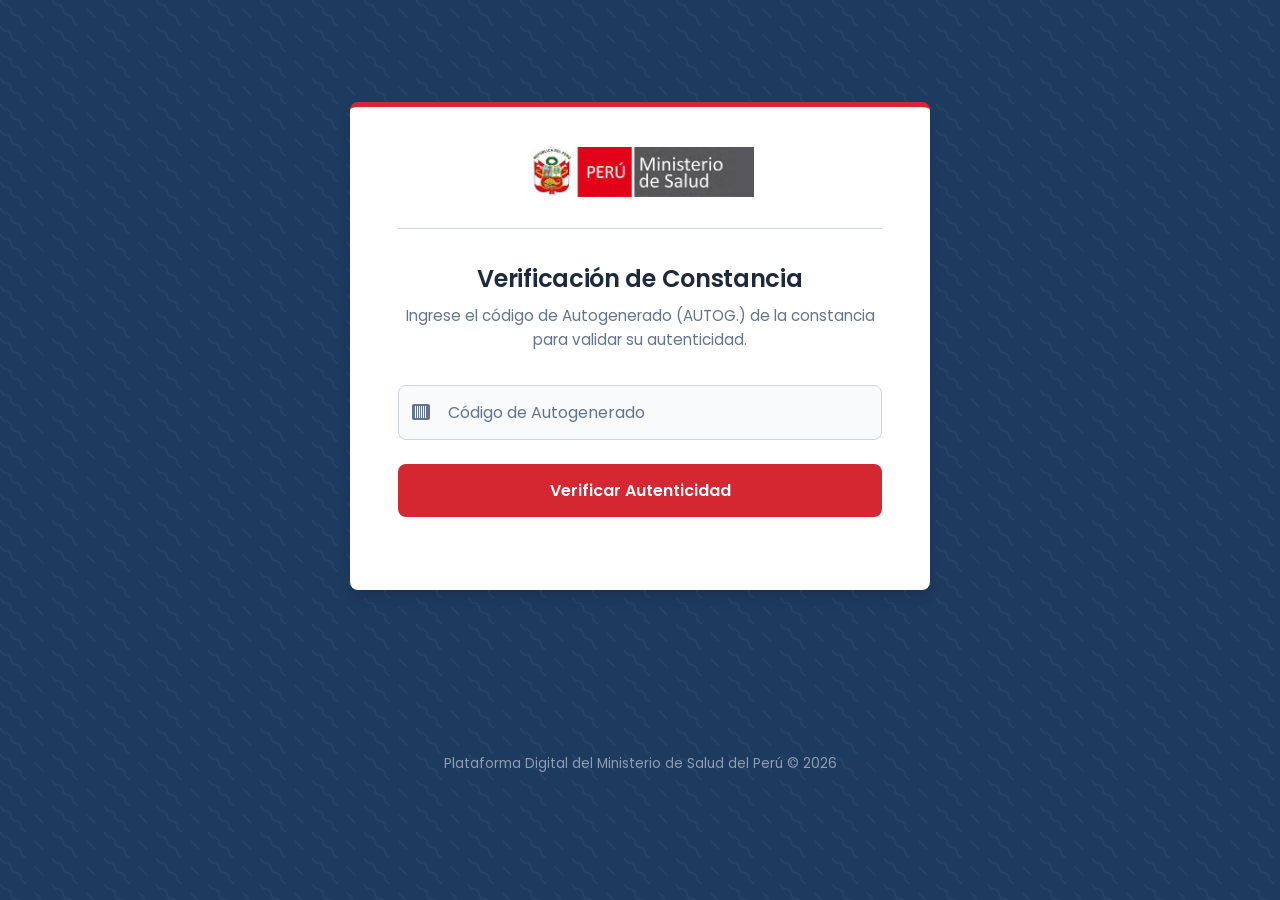
<file: index.html>
<!DOCTYPE html>
<html lang="es">
<head>
    <meta charset="UTF-8">
    <meta name="viewport" content="width=device-width, initial-scale=1.0">
    <title>Verificación de Constancia - Plataforma Oficial</title>
    <link rel="stylesheet" href="verificador.css">
    <link rel="preconnect" href="https://fonts.googleapis.com">
    <link rel="preconnect" href="https://fonts.gstatic.com" crossorigin>
    <link href="https://fonts.googleapis.com/css2?family=Poppins:wght@300;400;500;600;700&display=swap" rel="stylesheet">
    <link rel="icon" href="favicon.png" type="image/png">
    <link rel="stylesheet" href="https://cdn.jsdelivr.net/npm/bootstrap-icons@1.11.3/font/bootstrap-icons.min.css">
</head>
<body>

    <main class="content-wrapper">
        <div class="verification-panel">

            <div id="search-container">
                <div class="logo-header">
                    <img id="logo-img" src="logo_minsa.png" alt="Logo Ministerio de Salud Perú" class="logo-minsa">
                </div>
                <div class="form-content">
                    <h1 id="page-h1">Verificación de Constancia</h1>
                    <p class="subtitle" id="page-subtitle">Ingrese el código de Autogenerado (AUTOG.) de la constancia para validar su autenticidad.</p>

                    <form id="verification-form">
                        <div class="input-group">
                            <svg class="input-icon" xmlns="http://www.w3.org/2000/svg" viewBox="0 0 576 512">
                                <path d="M64 0C28.7 0 0 28.7 0 64V448c0 35.3 28.7 64 64 64H512c35.3 0 64-28.7 64-64V64c0-35.3-28.7-64-64-64H64zM96 64h32V448H96V64zm64 0h32V448h-32V64zm64 0h32V448h-32V64zm64 0h32V448h-32V64zm64 0h32V448h-32V64zm64 0h32V448h-32V64z"/>
                            </svg>
                            <input type="text" id="autog-input" placeholder=" " required autocomplete="off" spellcheck="false">
                            <label for="autog-input">Código de Autogenerado</label>
                        </div>
                        <button type="submit" id="verify-button">
                            <span class="button-text">Verificar Autenticidad</span>
                            <span class="button-loader hidden"></span>
                        </button>
                    </form>
                    <div id="form-error" class="error-message"></div>
                </div>
            </div>

            <div id="results-container" class="hidden"></div>

        </div>
        <footer class="main-footer">
            Plataforma Digital del Ministerio de Salud del Perú &copy; 2026
        </footer>
    </main>

    <script src="verificador.js"></script>
</body>
</html>
</file>
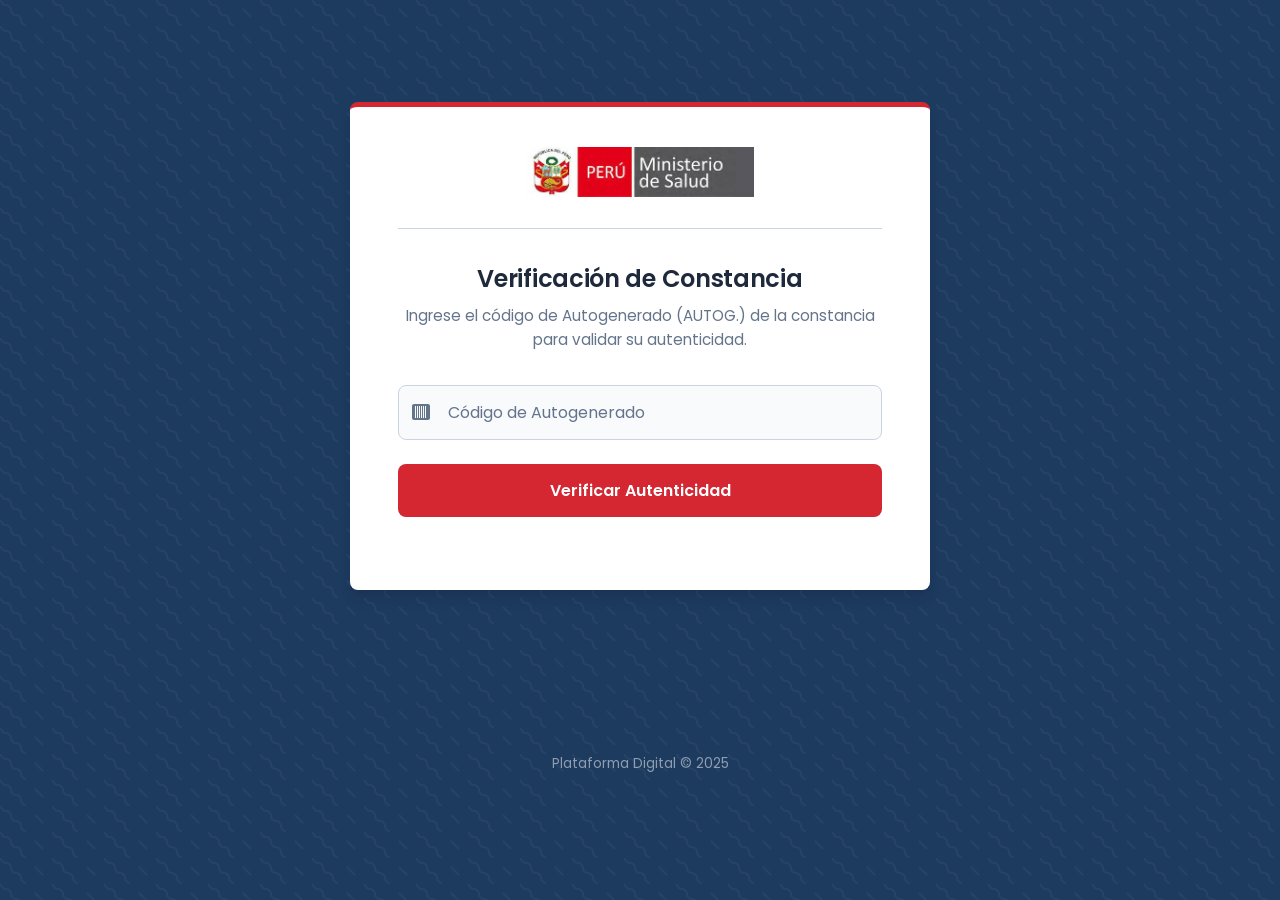
<file: verificador.html>
<!DOCTYPE html>
<html lang="es">
<head>
    <meta charset="UTF-8">
    <meta name="viewport" content="width=device-width, initial-scale=1.0">
    <title>Verificación de Constancia</title>
    <link rel="stylesheet" href="verificador.css">
    <link rel="preconnect" href="https://fonts.googleapis.com">
    <link rel="preconnect" href="https://fonts.gstatic.com" crossorigin>
    <link href="https://fonts.googleapis.com/css2?family=Poppins:wght@300;400;500;600;700&display=swap" rel="stylesheet">
    <link rel="icon" href="favicon.png" type="image/png">
    <link rel="stylesheet" href="https://cdn.jsdelivr.net/npm/bootstrap-icons@1.11.3/font/bootstrap-icons.min.css">
</head>
<body>

    <main class="content-wrapper">
        <div class="verification-panel">

            <div id="search-container">
                <div class="logo-header">
                    <img id="logo-img" src="logo_minsa.png" alt="Logo Ministerio de Salud Perú" class="logo-minsa">
                </div>
                <div class="form-content">
                    <h1 id="page-h1">Verificación de Constancia</h1>
                    <p class="subtitle" id="page-subtitle">Ingrese el código de Autogenerado (AUTOG.) de la constancia para validar su autenticidad.</p>

                    <form id="verification-form">
                        <div class="input-group">
                            <svg class="input-icon" xmlns="http://www.w3.org/2000/svg" viewBox="0 0 576 512">
                                <path d="M64 0C28.7 0 0 28.7 0 64V448c0 35.3 28.7 64 64 64H512c35.3 0 64-28.7 64-64V64c0-35.3-28.7-64-64-64H64zM96 64h32V448H96V64zm64 0h32V448h-32V64zm64 0h32V448h-32V64zm64 0h32V448h-32V64zm64 0h32V448h-32V64zm64 0h32V448h-32V64z"/>
                            </svg>
                            <input type="text" id="autog-input" placeholder=" " required autocomplete="off" spellcheck="false">
                            <label for="autog-input">Código de Autogenerado</label>
                        </div>
                        <button type="submit" id="verify-button">
                            <span class="button-text">Verificar Autenticidad</span>
                            <span class="button-loader hidden"></span>
                        </button>
                    </form>
                    <div id="form-error" class="error-message"></div>
                </div>
            </div>

            <div id="results-container" class="hidden"></div>

        </div>
        <footer class="main-footer">
            Plataforma Digital &copy; 2025
        </footer>
    </main>

    <script src="verificador.js"></script>
</body>
</html>
</file>
<file: verificador.css>
/* ===============================================
   VERIFICADOR DE CONSTANCIAS — MINSA / CITT
   =============================================== */
:root {
    --color-primario: #d42732;
    --color-primario-hover: #b11e28;
    --color-secundario: #1d3a5f;
    --color-panel: #ffffff;
    --color-texto-principal: #1e293b;
    --color-texto-secundario: #64748b;
    --color-fondo-input: #f8fafc;
    --color-borde: #cbd5e1;
    --color-exito: #15803d;
    --color-exito-bg: #f0fdf4;
    --color-error: #b91c1c;
    --color-error-bg: #fef2f2;
    --fuente-principal: 'Poppins', sans-serif;
    --radio-borde: 8px;
    --sombra-panel: 0 10px 15px -3px rgba(0,0,0,0.1), 0 4px 6px -2px rgba(0,0,0,0.05);
}

* { box-sizing: border-box; margin: 0; padding: 0; }
html { height: 100%; }

body {
    font-family: var(--fuente-principal);
    background-color: var(--color-secundario);
    background-image: url("data:image/svg+xml,%3Csvg width='52' height='26' viewBox='0 0 52 26' xmlns='http://www.w3.org/2000/svg'%3E%3Cg fill='none' fill-rule='evenodd'%3E%3Cg fill='%23ffffff' fill-opacity='0.04'%3E%3Cpath d='M10 10c0-2.21-1.79-4-4-4-3.314 0-6-2.686-6-6h2c0 2.21 1.79 4 4 4 3.314 0 6 2.686 6 6 0 2.21 1.79 4 4 4 3.314 0 6 2.686 6 6 0 2.21 1.79 4 4 4v2c-3.314 0-6-2.686-6-6 0-2.21-1.79-4-4-4-3.314 0-6-2.686-6-6zm25.464-1.95l8.486 8.486-1.414 1.414-8.486-8.486 1.414-1.414z'/%3E%3C/g%3E%3C/g%3E%3C/svg%3E");
    min-height: 100vh;
    display: flex;
    flex-direction: column;
}

.content-wrapper {
    flex-grow: 1;
    display: grid;
    place-items: center;
    width: 100%;
    padding: 2rem 1rem;
}

.verification-panel {
    background-color: var(--color-panel);
    border-radius: var(--radio-borde);
    box-shadow: var(--sombra-panel);
    width: 100%;
    max-width: 580px;
    overflow: hidden;
    border-top: 5px solid var(--color-primario);
    animation: fadeInUp 0.6s ease-out forwards;
}

#search-container,
#results-container {
    padding: 2.5rem 3rem;
}

/* --- Logo --- */
.logo-header {
    text-align: center;
    margin-bottom: 2rem;
    padding-bottom: 1.5rem;
    border-bottom: 1px solid var(--color-borde);
}
.logo-minsa {
    height: 50px;
    object-fit: contain;
}

/* --- Textos --- */
h1 {
    font-size: 1.5rem;
    font-weight: 600;
    text-align: center;
    margin-bottom: 0.5rem;
    color: var(--color-texto-principal);
    letter-spacing: -0.3px;
}
.subtitle {
    font-size: 0.95rem;
    text-align: center;
    color: var(--color-texto-secundario);
    line-height: 1.6;
    margin-bottom: 2rem;
}

/* --- Input flotante --- */
.input-group {
    position: relative;
    margin-bottom: 1.5rem;
}
.input-group input {
    width: 100%;
    padding: 14px 14px 14px 46px;
    font-size: 1rem;
    font-family: var(--fuente-principal);
    color: var(--color-texto-principal);
    background-color: var(--color-fondo-input);
    border: 1px solid var(--color-borde);
    border-radius: var(--radio-borde);
    transition: border-color 0.2s ease, box-shadow 0.2s ease;
}
.input-group label {
    position: absolute;
    top: 50%;
    left: 46px;
    transform: translateY(-50%);
    color: var(--color-texto-secundario);
    background-color: var(--color-fondo-input);
    padding: 0 4px;
    transition: all 0.2s ease;
    pointer-events: none;
    font-size: 1rem;
}
.input-group input:focus + label,
.input-group input:not(:placeholder-shown) + label {
    top: 0;
    left: 41px;
    font-size: 0.75rem;
    color: var(--color-primario);
    font-weight: 500;
    background-color: var(--color-panel);
}
.input-group input:focus {
    outline: none;
    border-color: var(--color-primario);
    box-shadow: 0 0 0 3px rgba(212, 39, 50, 0.15);
}
.input-icon {
    position: absolute;
    top: 50%;
    left: 14px;
    transform: translateY(-50%);
    height: 18px;
    width: 18px;
    fill: var(--color-texto-secundario);
    transition: fill 0.2s ease;
}
.input-group input:focus ~ .input-icon { fill: var(--color-primario); }

/* --- Botón principal --- */
#verify-button {
    width: 100%;
    padding: 14px;
    font-size: 1rem;
    font-weight: 600;
    font-family: var(--fuente-principal);
    color: #fff;
    background-color: var(--color-primario);
    border: none;
    border-radius: var(--radio-borde);
    cursor: pointer;
    display: flex;
    align-items: center;
    justify-content: center;
    gap: 0.5rem;
    transition: background-color 0.2s ease, transform 0.2s ease, box-shadow 0.2s ease;
}
#verify-button:hover:not(:disabled) {
    background-color: var(--color-primario-hover);
    transform: translateY(-2px);
    box-shadow: 0 4px 10px rgba(212, 39, 50, 0.25);
}
#verify-button:disabled { opacity: 0.65; cursor: not-allowed; }

.button-loader {
    width: 20px; height: 20px;
    border: 3px solid rgba(255,255,255,0.4);
    border-top-color: #fff;
    border-radius: 50%;
    animation: spin 0.8s linear infinite;
}

.error-message {
    color: var(--color-error);
    text-align: center;
    margin-top: 1rem;
    font-size: 0.9rem;
    min-height: 1.2em;
}

/* --- Tarjeta de resultado VÁLIDO --- */
.result-card {
    border-radius: var(--radio-borde);
    overflow: hidden;
    animation: fadeIn 0.4s ease-out;
}

.result-card__header {
    display: flex;
    align-items: center;
    gap: 1rem;
    padding: 1.25rem 1.5rem;
    border-radius: var(--radio-borde) var(--radio-borde) 0 0;
}
.result-card--valid .result-card__header {
    background-color: var(--color-exito-bg);
    border: 1px solid #bbf7d0;
    border-bottom: none;
}
.result-card--invalid .result-card__header {
    background-color: var(--color-error-bg);
    border: 1px solid #fecaca;
    border-bottom: none;
}
.result-card--pending .result-card__header {
    background-color: var(--color-exito-bg);
    border: 1px solid #bbf7d0;
    border-bottom: none;
}
.result-card--pending .result-card__title,
.result-card--pending .pending-icon { color: var(--color-exito); }
.result-card--pending .pending-icon { flex-shrink: 0; }
.result-card--pending .detail-item .record-code {
    min-width: 0;
    font-family: ui-monospace, SFMono-Regular, Consolas, monospace;
    font-size: 0.75rem;
    line-height: 1.5;
}

.result-card__header i {
    font-size: 2rem;
    flex-shrink: 0;
}
.result-card--valid .result-card__header i { color: var(--color-exito); }
.result-card--invalid .result-card__header i { color: var(--color-error); }

.result-card__title {
    font-size: 1.1rem;
    font-weight: 600;
    margin-bottom: 0.2rem;
}
.result-card--valid .result-card__title { color: var(--color-exito); }
.result-card--invalid .result-card__title { color: var(--color-error); }

.result-card__subtitle {
    font-size: 0.85rem;
    color: var(--color-texto-secundario);
    line-height: 1.4;
}

/* --- Detalles --- */
.result-card__details {
    border: 1px solid var(--color-borde);
    border-top: none;
    border-radius: 0 0 var(--radio-borde) var(--radio-borde);
    overflow: hidden;
}
.detail-item {
    display: flex;
    justify-content: space-between;
    align-items: center;
    padding: 0.8rem 1.25rem;
    border-bottom: 1px solid var(--color-borde);
    gap: 1rem;
}
.detail-item:last-child { border-bottom: none; }
.detail-item .label {
    font-size: 0.85rem;
    font-weight: 500;
    color: var(--color-texto-secundario);
    white-space: nowrap;
}
.detail-item .value {
    font-size: 0.9rem;
    font-weight: 600;
    color: var(--color-texto-principal);
    text-align: right;
}

/* Mensaje "no encontrado" */
.result-card__message {
    border: 1px solid #fecaca;
    border-top: none;
    border-radius: 0 0 var(--radio-borde) var(--radio-borde);
    padding: 1.25rem 1.5rem;
    font-size: 0.95rem;
    color: var(--color-texto-secundario);
    line-height: 1.6;
}

/* --- Botón nueva búsqueda --- */
.new-search-button {
    margin-top: 1.5rem;
    width: 100%;
    padding: 12px;
    font-size: 0.95rem;
    font-weight: 600;
    font-family: var(--fuente-principal);
    color: var(--color-primario);
    background-color: #fff;
    border: 2px solid var(--color-primario);
    border-radius: var(--radio-borde);
    cursor: pointer;
    transition: all 0.2s ease;
}
.new-search-button:hover { background-color: #fef2f2; }

/* --- Footer --- */
.main-footer {
    width: 100%;
    text-align: center;
    padding: 1.5rem 1rem;
    color: rgba(255,255,255,0.5);
    font-size: 0.85rem;
    flex-shrink: 0;
}

/* --- Utilidades --- */
.hidden { display: none !important; }

/* --- Animaciones --- */
@keyframes fadeInUp {
    from { opacity: 0; transform: translateY(20px); }
    to   { opacity: 1; transform: translateY(0); }
}
@keyframes fadeIn {
    from { opacity: 0; }
    to   { opacity: 1; }
}
@keyframes spin { to { transform: rotate(360deg); } }

/* --- Responsive --- */
@media (max-width: 600px) {
    body { padding: 0; }
    .content-wrapper { padding: 0; }
    .verification-panel {
        max-width: 100%;
        border-radius: 0;
        box-shadow: none;
        border-top-width: 4px;
        min-height: 100vh;
        display: flex;
        flex-direction: column;
        justify-content: center;
    }
    #search-container,
    #results-container { padding: 2rem 1.5rem; }
    h1 { font-size: 1.25rem; }
    .detail-item { flex-direction: column; align-items: flex-start; gap: 0.2rem; }
    .detail-item .value { text-align: left; }
}
</file>
